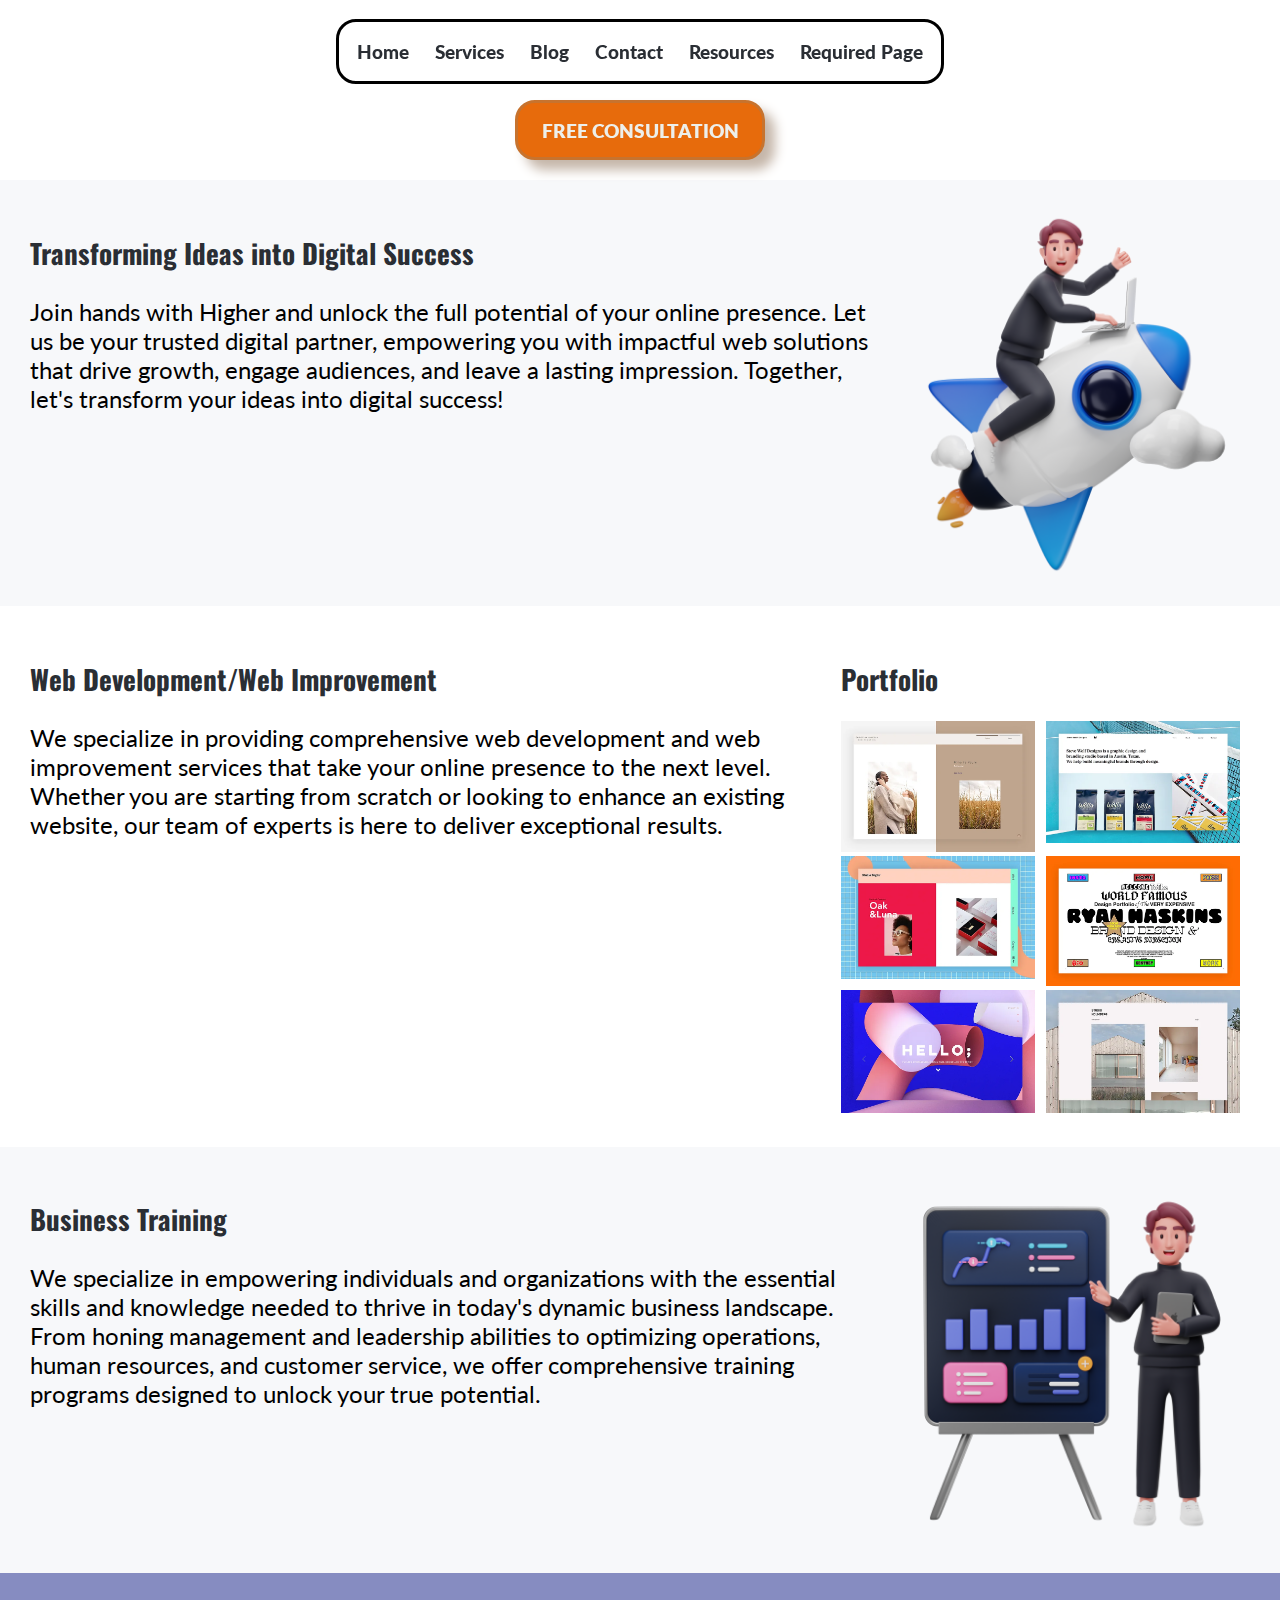
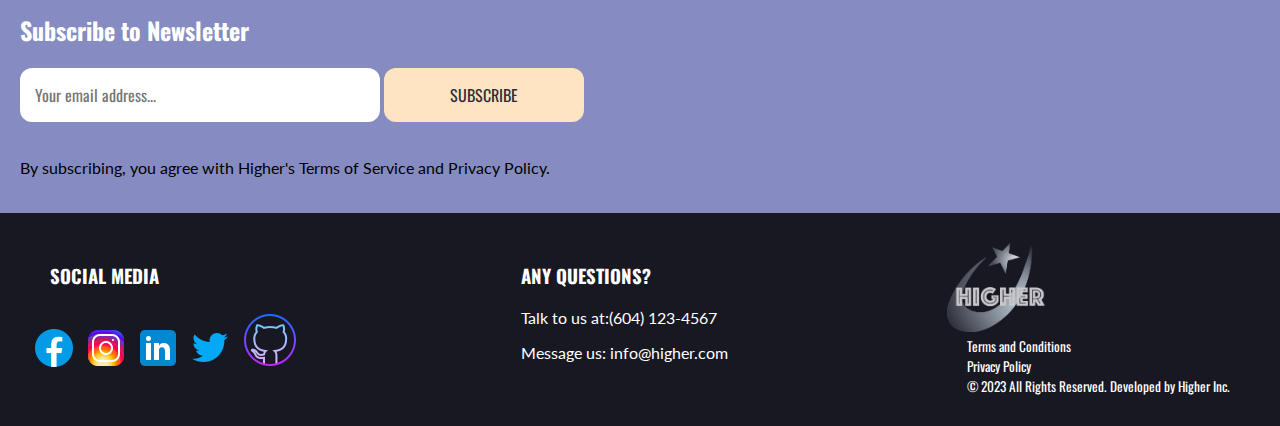
<file: html/index.html>
<!DOCTYPE html>
<html lang="en">
<head>
    <meta charset="UTF-8">
    <meta name="viewport" content="width=device-width, initial-scale=1.0">
    <link rel="preconnect" href="https://fonts.googleapis.com">
    <link rel="preconnect" href="https://fonts.gstatic.com" crossorigin>
    <link href="https://fonts.googleapis.com/css2?family=Lato:wght@300;700;900&family=Oswald:wght@400;500&display=swap" rel="stylesheet">
    <Link rel="stylesheet" href="../css/stylefinal.css">
    <title>Higher - Business Improvement</title>
</head>

<!--
  font-family: 'Lato', sans-serif;
font-family: 'Oswald', sans-serif;
-->

<body>
<header>
    <div id="header-logo">
    <a href="index.html"><img src="../media/logo1.png" alt="company logo" class="logo-pic"> </a>
    <h1>Higher &#9733; For Better Business</h1>
    </div>
  
    <Navbar>
      <ul id="nav">
       <li ><a href="index.html" class="navlink">Home</a></li>
       <li><a href="services.html" class="navlink">Services</a></li>
       <li><a href="blog.html" class="navlink">Blog</a></li>
       <li><a href="contact.html" class="navlink">Contact</a></li>
       <li ><a href="resources.html" class="navlink">Resources</a></li>
       <li ><a href="lorem.html" class="navlink">Required Page</a></li>
       </ul> 
   </Navbar>
   <button class="talk-button">FREE CONSULTATION</button>
</header> 




<section class="content-section">
  <div>
    <h2>Transforming Ideas into Digital Success</h2>
      <p>Join hands with Higher and unlock the full potential of your online presence. Let us be your trusted digital partner, empowering you with impactful web solutions that drive growth, engage audiences, and leave a lasting impression. Together, let's transform your ideas into digital success!</p>
    </div>
      <img src="../media/company-intro.png" id="company-intro" alt="company-intro">
</section>

<section class="content-section section-white">
   <div>
    <h2>Web Development/Web Improvement</h2>
    <p>We specialize in providing comprehensive web development and web improvement services that take your online presence to the next level. Whether you are starting from scratch or looking to enhance an existing website, our team of experts is here to deliver exceptional results.</p>
  </div>
  <div >
    <h2>Portfolio</h2>
    <div id="portfolio-pack">
    <a href="https://www.christinavanessa.com/" target="_blank"><img src="../media/portfolio1.webp" class="portfolio" alt="portfolio1"></a>
    <a href="https://www.stevewolf.co/" target="_blank"><img src="../media/portfolio2.webp" class="portfolio" alt="portfolio2"></a>
    <a href="https://www.studiobgz.com/" target="_blank"><img src="../media/portfolio3.webp" class="portfolio"  alt="portfolio3"></a>
    <a href="https://www.ryanhaskins.com/" target="_blank"><img src="../media/portfolio4.webp" class="portfolio" alt="portfolio4"></a>
    <a href="https://www.lenasteinkuehler.com/" target="_blank"><img src="../media/portfolio5.webp" class="portfolio" alt="portfolio5"></a>
    <a href="https://www.studioholmberg.se/" target="_blank"><img src="../media/portfolio6.webp" class="portfolio" alt="portfolio6"></a>
   </div>
</div>

  </section>
<section class="content-section">
  <div>
    <h2 >Business Training</h2>
    <p>We specialize in empowering individuals and organizations with the essential skills and knowledge needed to thrive in today's dynamic business landscape. From honing management and leadership abilities to optimizing operations, human resources, and customer service, we offer comprehensive training programs designed to unlock your true potential.</p>
  </div>
    <img src="../media/business-training.png" id="business-training" alt="business-training">
</section>

<section id="subscription-section">
  <h2 class="subscription">Subscribe to Newsletter</h2>
  <form action="action_page.php"
  method="POST"
  class="placeholders">
    <div>
          <input  type="text" id="Subscribe" name="Subscribe" placeholder="Your email address..."> 
          <input type="submit" id="submit" value="SUBSCRIBE">
    </div>
  </form>
  <p id="subscription-p">By subscribing, you agree with Higher's Terms of Service and Privacy Policy.</p>
</section>

<footer>
   <div>
    <h3 class="footer-details">SOCIAL MEDIA</h3>  
      <a><img src="../media/facebook-icon.png" alt="facebook-icon"></a>
      <a><img src="../media/ig-icon.png" alt="ig-icon"></a>
      <a><img src="../media/linkedin-icon.png" alt="linkedin-icon"></a>
      <a><img src="../media/twitter-icon.png" alt="twitter-icon"></a>
      <a><img src="../media/github-icon.png" alt="github-icon"></a>
    </div>
    <div>
      <h3 class="footer-details">ANY QUESTIONS?</h3> 
      <p class="footer-details1">Talk to us at:(604) 123-4567</p>
      <p class="footer-details1">Message us: info@higher.com</p>
    </div>
    <div id="footer3">
      <a href="index.html"><img src="../media/footer-logo.png" alt="company logo" class="logo-pic"> </a>
      <small class="footer-details2">Terms and Conditions</small>
      <small class="footer-details2">Privacy Policy</small>
      <small class="footer-details2">&copy; 2023 All Rights Reserved. 
      Developed by Higher Inc.</small>
    </div>
</footer>
</body>


</html>
</file>
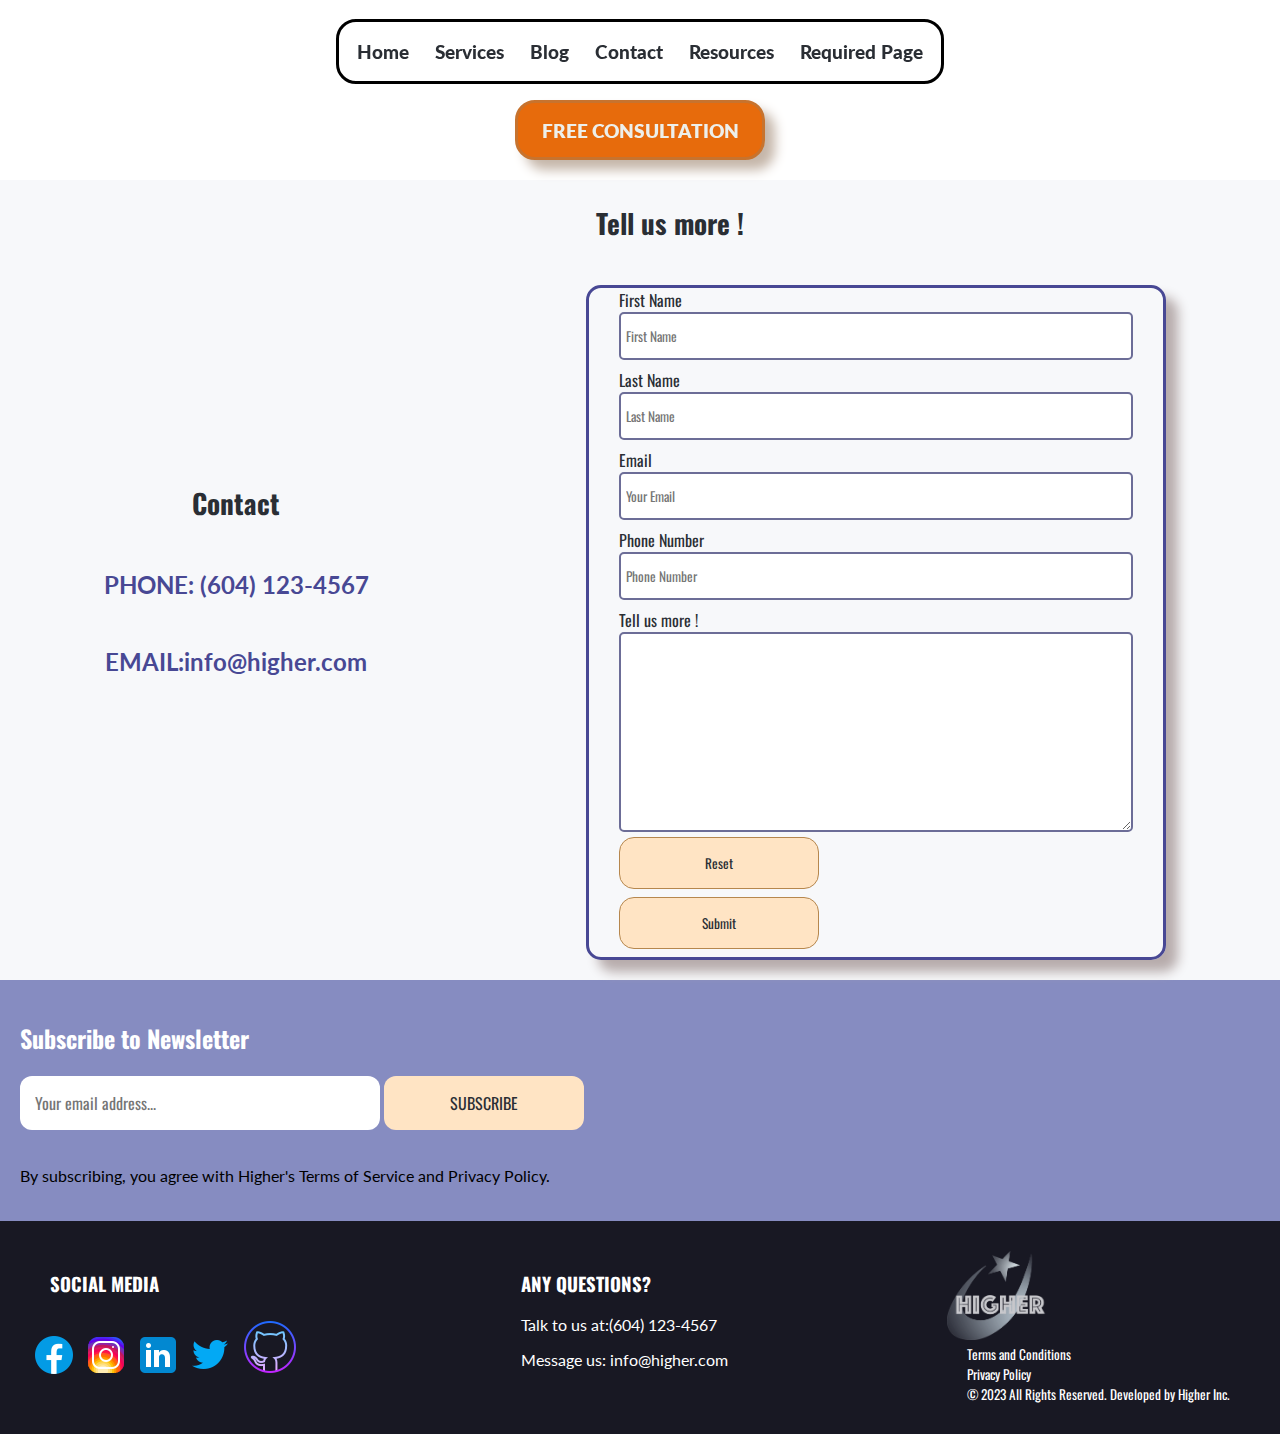
<file: html/contact.html>
<!DOCTYPE html>
<html lang="en">
<head>
    <meta charset="UTF-8">
    <meta name="viewport" content="width=device-width, initial-scale=1.0">
    <link rel="preconnect" href="https://fonts.googleapis.com">
    <link rel="preconnect" href="https://fonts.gstatic.com" crossorigin>
    <link href="https://fonts.googleapis.com/css2?family=Lato:wght@300;700;900&family=Oswald:wght@400;500&display=swap" rel="stylesheet">
    <Link rel="stylesheet" href="../css/stylefinal.css">
    <title>Higher - Business Improvement</title>
</head>

<!--
  font-family: 'Lato', sans-serif;
font-family: 'Oswald', sans-serif;
-->


<header>
    <div id="header-logo">
    <a href="index.html"><img src="../media/logo1.png" alt="company logo" class="logo-pic"> </a>
    <h1>Higher &#9733; For Better Business</h1>
    </div>
  
    <Navbar>
      <ul id="nav">
        <li ><a href="index.html" class="navlink">Home</a></li>
       <li><a href="services.html" class="navlink">Services</a></li>
       <li><a href="blog.html" class="navlink">Blog</a></li>
       <li><a href="contact.html" class="navlink">Contact</a></li>
       <li ><a href="resources.html" class="navlink">Resources</a></li>
       <li ><a href="lorem.html" class="navlink">Required Page</a></li>
       </ul> 
   </Navbar>
   <button class="talk-button">FREE CONSULTATION</button>
</header> 
<body>

<div id="contact-section-all">
<section id="contact-section1" >
  <h2>Contact</h2>
  <p>PHONE: (604) 123-4567</p>
  <p>EMAIL:info@higher.com</p>
</section>

<section id="contact-section2">
<h2 id="contact-h2">Tell us more !</h2>
<form action="action_page.php"
method="POST"
class="placeholders" id="contact-form">

<div class="input-label-group">
  <label for="fname">First Name</label>
  <input type="text" id="fanme" name="fanme" placeholder="First Name" required>
</div>

<div class="input-label-group">
  <label for="lname">Last Name</label>
  <input type="text" id="lanme" name="lanme" placeholder="Last Name" required>
</div>

<div class="input-label-group">
  <label for="email">Email</label>
  <input type="email" id="email" name="email" placeholder="Your Email" required>
</div>

<div class="input-label-group">
  <label for="phone">Phone Number</label>
  <input type="tel" id="phone" name="phone" placeholder="Phone Number" required>
</div>

<div class="input-label-group">
  <label for="content">Tell us more !</label>
  <textarea name="content" id="content"></textarea>
</div>

<div class="input-label-group">
  <input type="reset">
</div>

<div class="input-label-group">
  <input type="submit">
</div>
</div>

</form>
</section>
</div>
    
<section id="subscription-section">
  <h2 class="subscription">Subscribe to Newsletter</h2>
  <form action="action_page.php"
  method="POST"
  class="placeholders">
    <div>
          <input  type="text" id="Subscribe" name="Subscribe" placeholder="Your email address..."> 
          <input type="submit" id="submit"value="SUBSCRIBE">
    </div>
  </form>
  <p id="subscription-p">By subscribing, you agree with Higher's Terms of Service and Privacy Policy.</p>
</section>
  
  <footer>
    <div>
     <h3 class="footer-details">SOCIAL MEDIA</h3>  
       <a><img src="../media/facebook-icon.png" alt="facebook-icon"></a>
       <a><img src="../media/ig-icon.png" alt="ig-icon"></a>
       <a><img src="../media/linkedin-icon.png" alt="linkedin-icon"></a>
       <a><img src="../media/twitter-icon.png" alt="twitter-icon"></a>
       <a><img src="../media/github-icon.png" alt="github-icon"></a>
     </div>
     <div>
       <h3 class="footer-details">ANY QUESTIONS?</h3> 
       <p class="footer-details1">Talk to us at:(604) 123-4567</p>
       <p class="footer-details1">Message us: info@higher.com</p>
     </div>
     <div id="footer3">
       <a href="index.html"><img src="../media/footer-logo.png" alt="company logo" class="logo-pic"> </a>
       <small class="footer-details2">Terms and Conditions</small>
       <small class="footer-details2">Privacy Policy</small>
       <small class="footer-details2">&copy; 2023 All Rights Reserved. 
       Developed by Higher Inc.</small>
     </div>
 </footer>

</body>


</html>
</file>
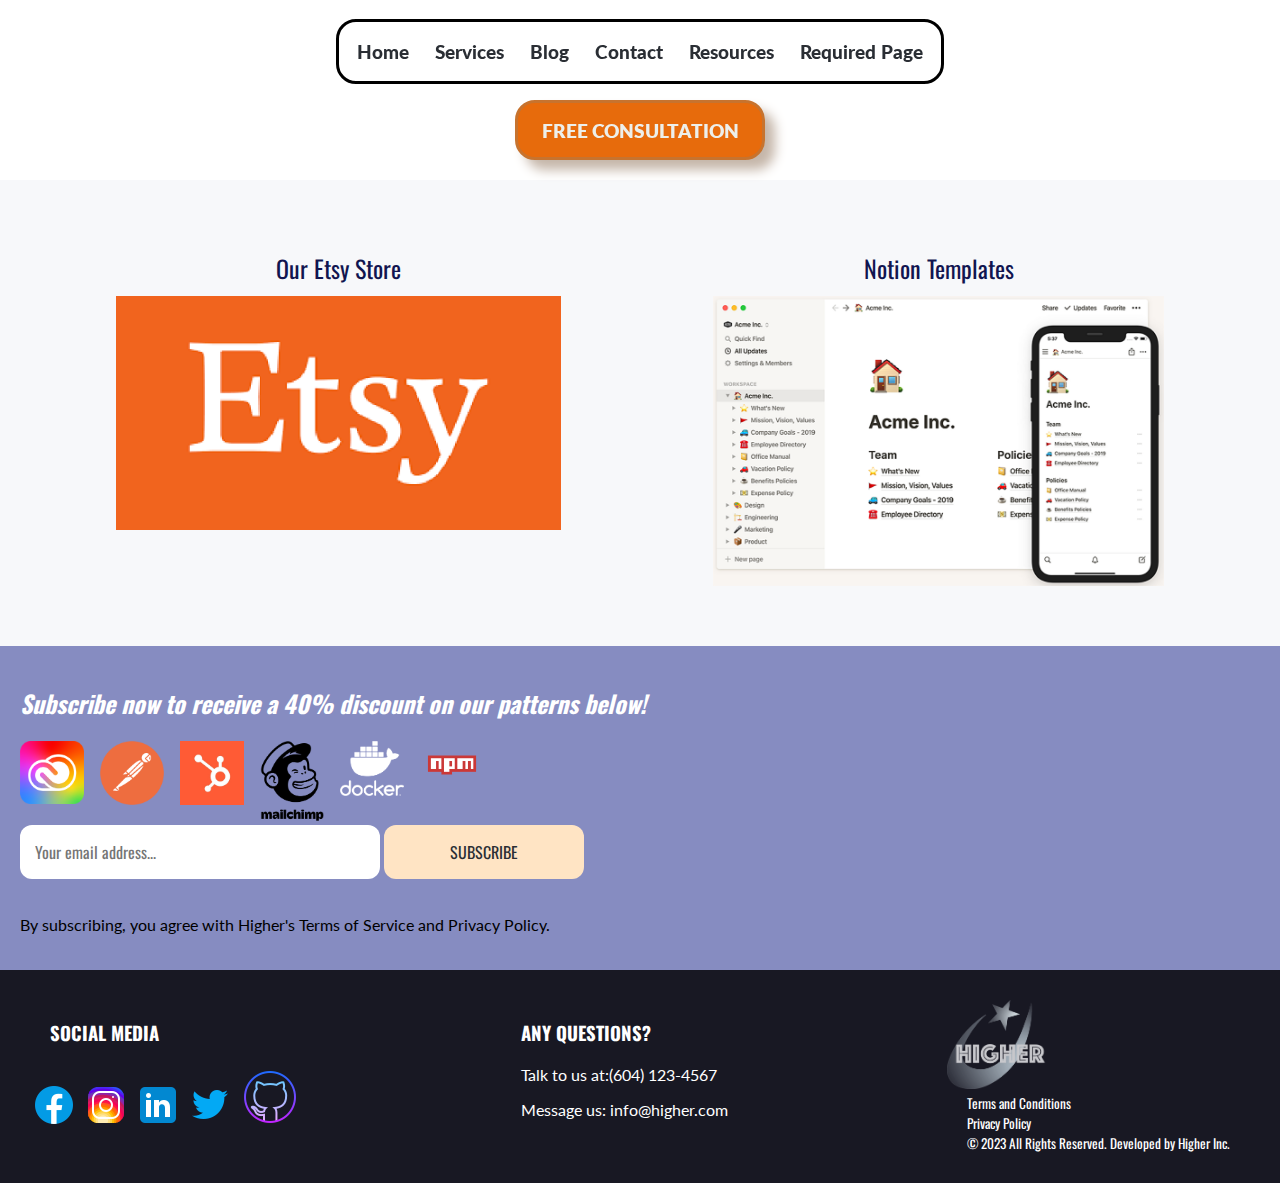
<file: html/resources.html>
<!DOCTYPE html>
<html lang="en">
<head>
    <meta charset="UTF-8">
    <meta name="viewport" content="width=device-width, initial-scale=1.0">
    <link rel="preconnect" href="https://fonts.googleapis.com">
    <link rel="preconnect" href="https://fonts.gstatic.com" crossorigin>
    <link href="https://fonts.googleapis.com/css2?family=Lato:wght@300;700;900&family=Oswald:wght@400;500&display=swap" rel="stylesheet">
    <Link rel="stylesheet" href="../css/stylefinal.css">
    <title>Higher - Business Improvement</title>
</head>

<!--
  font-family: 'Lato', sans-serif;
font-family: 'Oswald', sans-serif;
-->


<header>
    <div id="header-logo">
    <a href="index.html"><img src="../media/logo1.png" alt="company logo" class="logo-pic"> </a>
    <h1>Higher &#9733; For Better Business</h1>
    </div>
  
    <Navbar>
      <ul id="nav">
        <li ><a href="index.html" class="navlink">Home</a></li>
       <li><a href="services.html" class="navlink">Services</a></li>
       <li><a href="blog.html" class="navlink">Blog</a></li>
       <li><a href="contact.html" class="navlink">Contact</a></li>
       <li ><a href="resources.html" class="navlink">Resources</a></li>
       <li ><a href="lorem.html" class="navlink">Required Page</a></li>
       </ul> 
   </Navbar>
   <button class="talk-button">FREE CONSULTATION</button>
</header> 

<body>


<div id="resource-top">
<section class="recources-section">
  <a href="https://www.etsy.com/ca/market/etsy_store" target="_blank" class="resource-link">Our Etsy Store</a>
    <img class="resources-pic" src="../media/etsy.png" alt="etsy">
</section>

<section class="recources-section">
  <a href="https://www.notion.so/" target="_blank" class="resource-link">Notion Templates</a>
  <img class="resources-pic"src="../media/notion.png" alt="notion">
</section>
</div>

<section id="subscription-section">
    <h2 class="subscription"><em>Subscribe now to receive a 40% discount on our patterns below!</em></h2>
    
    <div id="patterns">
    <a href="https://www.adobe.com/" target="_blank"><img class="patterns-pic" src="../media/adobe.png"></a>
    <a href="https://www.postman.com/" target="_blank" ><img class="patterns-pic" src="../media/postman.png"></a>
    <a href="https://www.hubspot.com/homepage" target="_blank" ><img class="patterns-pic" src="../media/hubspot.png"></a>
    <a href="https://mailchimp.com/" target="_blank" ><img class="patterns-pic" src="../media/mailchimp.png"></a>
    <a href="https://www.docker.com/" target="_blank" ><img class="patterns-pic" src="../media/docker.png"></a>
    <a href="https://www.npmjs.com/" target="_blank"><img class="patterns-pic"  src="../media/npm.png"></a>
  </div>

  <form action="action_page.php"
  method="POST"
  class="placeholders">
    <div>
          <input  type="text" id="Subscribe" name="Subscribe" placeholder="Your email address..."> 
          <input type="submit" id="submit"value="SUBSCRIBE">
    </div>
  </form>
  <p id="subscription-p">By subscribing, you agree with Higher's Terms of Service and Privacy Policy.</p>
  </section>
  
  <footer>
    <div>
     <h3 class="footer-details">SOCIAL MEDIA</h3>  
       <a><img src="../media/facebook-icon.png" alt="facebook-icon"></a>
       <a><img src="../media/ig-icon.png" alt="ig-icon"></a>
       <a><img src="../media/linkedin-icon.png" alt="linkedin-icon"></a>
       <a><img src="../media/twitter-icon.png" alt="twitter-icon"></a>
       <a><img src="../media/github-icon.png" alt="github-icon"></a>
     </div>
     <div>
       <h3 class="footer-details">ANY QUESTIONS?</h3> 
       <p class="footer-details1">Talk to us at:(604) 123-4567</p>
       <p class="footer-details1">Message us: info@higher.com</p>
     </div>
     <div id="footer3">
       <a href="index.html"><img src="../media/footer-logo.png" alt="company logo" class="logo-pic"> </a>
       <small class="footer-details2">Terms and Conditions</small>
       <small class="footer-details2">Privacy Policy</small>
       <small class="footer-details2">&copy; 2023 All Rights Reserved. 
       Developed by Higher Inc.</small>
     </div>
 </footer>
</body>


</html>
</file>
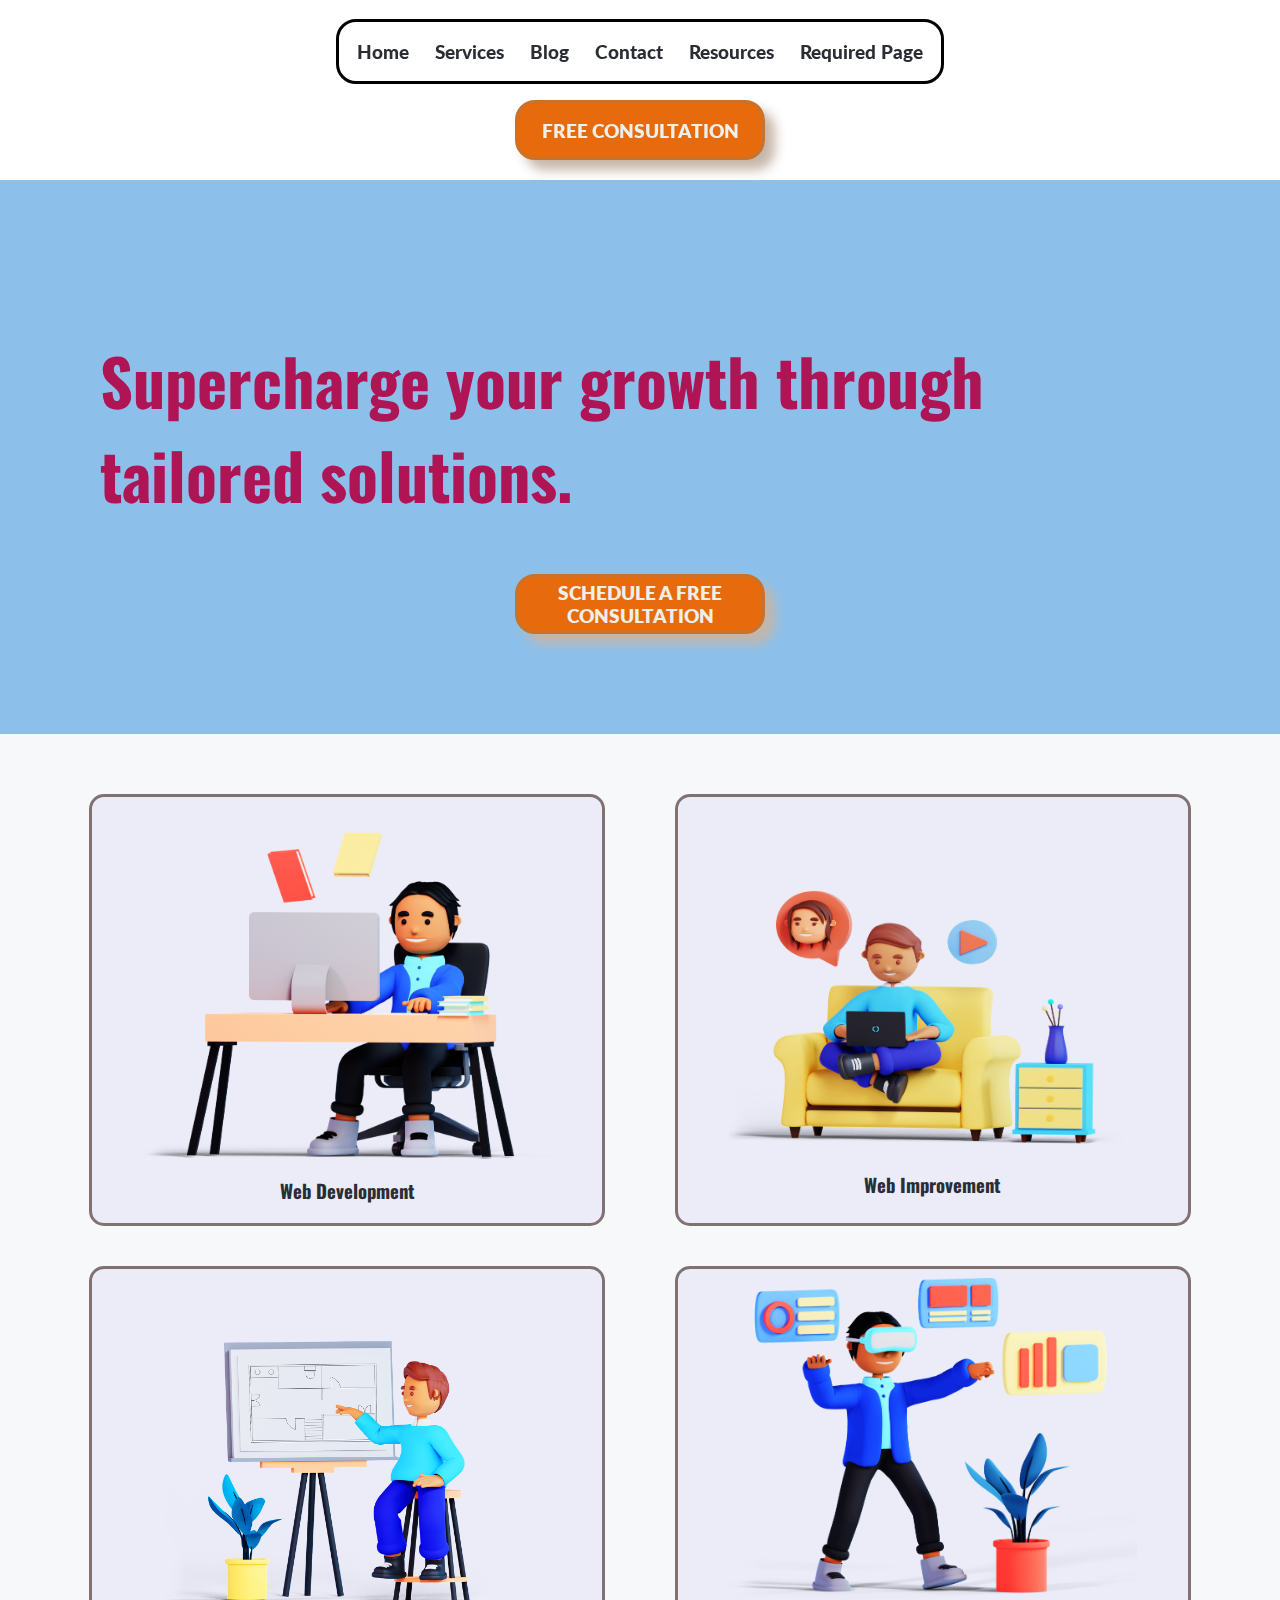
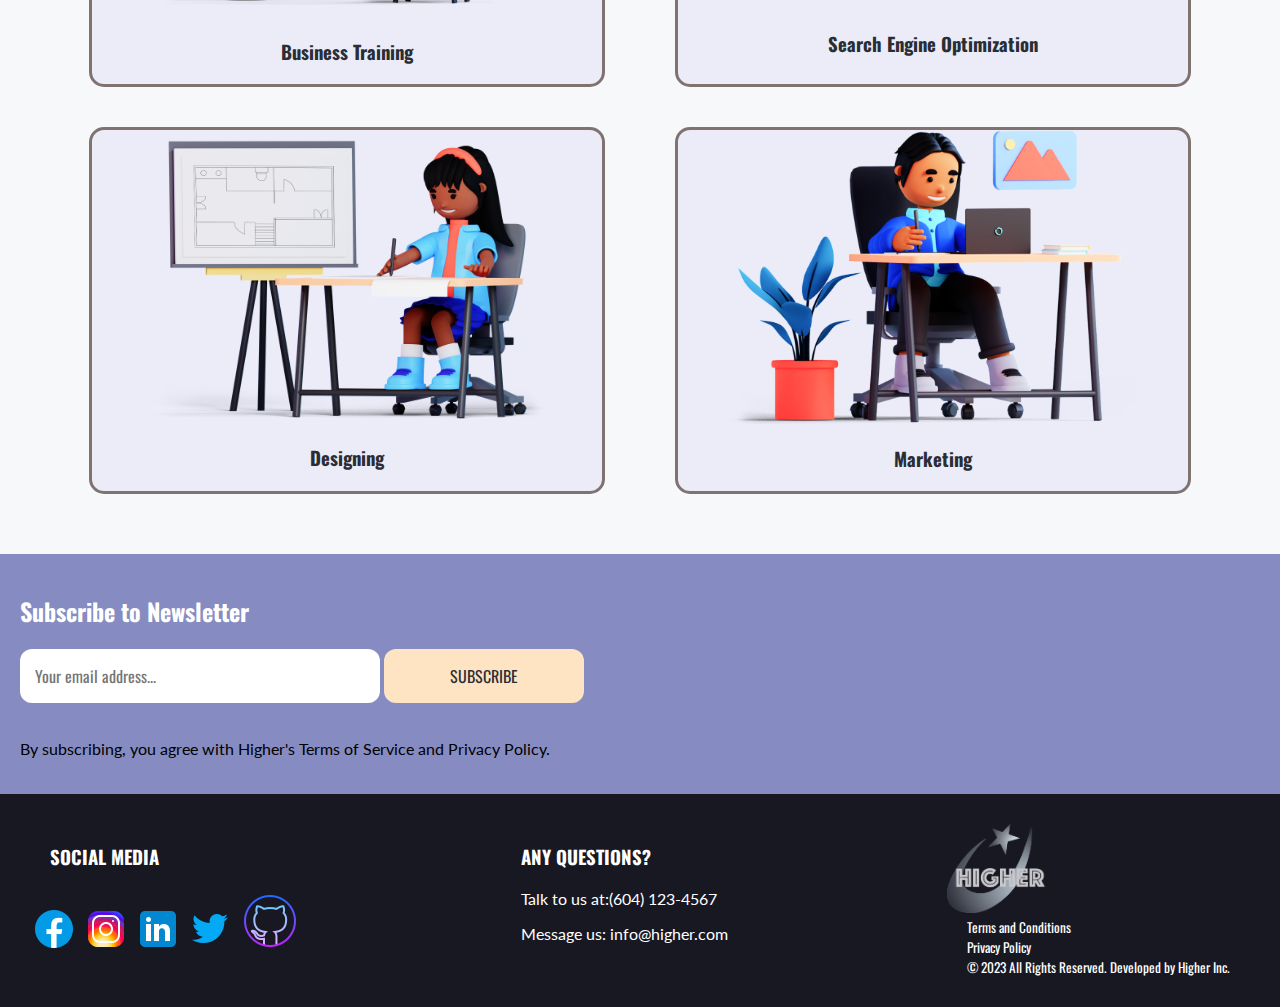
<file: html/services.html>
<!DOCTYPE html>
<html lang="en">
<head>
    <meta charset="UTF-8">
    <meta name="viewport" content="width=device-width, initial-scale=1.0">
    <link rel="preconnect" href="https://fonts.googleapis.com">
    <link rel="preconnect" href="https://fonts.gstatic.com" crossorigin>
    <link href="https://fonts.googleapis.com/css2?family=Lato:wght@300;700;900&family=Oswald:wght@400;500&display=swap" rel="stylesheet">
    <Link rel="stylesheet" href="../css/stylefinal.css">
    <title>Higher - Business Improvement</title>
</head>

<!--
  font-family: 'Lato', sans-serif;
font-family: 'Oswald', sans-serif;
-->


<header>
    <div id="header-logo">
    <a href="index.html"><img src="../media/logo1.png" alt="company logo" class="logo-pic"> </a>
    <h1>Higher &#9733; For Better Business</h1>
    </div>
  
    <Navbar>
      <ul id="nav">
        <li ><a href="index.html" class="navlink">Home</a></li>
       <li><a href="services.html" class="navlink">Services</a></li>
       <li><a href="blog.html" class="navlink">Blog</a></li>
       <li><a href="contact.html" class="navlink">Contact</a></li>
       <li ><a href="resources.html" class="navlink">Resources</a></li>
       <li ><a href="lorem.html" class="navlink">Required Page</a></li>
       </ul> 
   </Navbar>
   <button class="talk-button">FREE CONSULTATION</button>
</header> 

<body>
<section id="consulation-banner">
    <h2 id="banner-h2">Supercharge your growth through tailored solutions.</h2>
    <button class="talk-button">SCHEDULE A FREE CONSULTATION</button>
</section>



<section id="service-section">
<article>
    <img src="../media/web-development.png" class="service-pics" alt="web-development">
    <h3>Web Development</h3>
</article>
<article>
    <img src="../media/web-improvement.png"  class="service-pics" alt="web-improvement">
    <h3>Web Improvement</h3>
</article>
<article>
    <img src="../media/business-training-service.png"  class="service-pics"  alt="business-training-service">
    <h3>Business Training</h3>
</article>
<article>
    <img src="../media/search-engine-optimization.png" class="service-pics"  alt="search-engine-optimization">
    <h3>Search Engine Optimization</h3>
</article>
<article>
    <img src="../media/designing.png" class="service-pics"  alt="DEsigning">
    <h3>Designing</h3>
</article>
<article>
    <img src="../media/marketing.png"  class="service-pics" alt="marketing">
    <h3>Marketing</h3>
</article>
</section>

<section id="subscription-section">
  <h2 class="subscription">Subscribe to Newsletter</h2>
  <form action="action_page.php"
  method="POST"
  class="placeholders">
    <div>
          <input  type="text" id="Subscribe" name="Subscribe" placeholder="Your email address..."> 
          <input type="submit" id="submit"value="SUBSCRIBE">
    </div>
  </form>
  <p id="subscription-p">By subscribing, you agree with Higher's Terms of Service and Privacy Policy.</p>
</section>
  
  <footer>
    <div>
     <h3 class="footer-details">SOCIAL MEDIA</h3>  
       <a><img src="../media/facebook-icon.png" alt="facebook-icon"></a>
       <a><img src="../media/ig-icon.png" alt="ig-icon"></a>
       <a><img src="../media/linkedin-icon.png" alt="linkedin-icon"></a>
       <a><img src="../media/twitter-icon.png" alt="twitter-icon"></a>
       <a><img src="../media/github-icon.png" alt="github-icon"></a>
     </div>
     <div>
       <h3 class="footer-details">ANY QUESTIONS?</h3> 
       <p class="footer-details1">Talk to us at:(604) 123-4567</p>
       <p class="footer-details1">Message us: info@higher.com</p>
     </div>
     <div id="footer3">
       <a href="index.html"><img src="../media/footer-logo.png" alt="company logo" class="logo-pic"> </a>
       <small class="footer-details2">Terms and Conditions</small>
       <small class="footer-details2">Privacy Policy</small>
       <small class="footer-details2">&copy; 2023 All Rights Reserved. 
       Developed by Higher Inc.</small>
     </div>
 </footer>
</body>


</html>
</file>
<file: css/stylefinal.css>
*, *:before,*:after {
    box-sizing: inherit;
}

html{
    box-sizing: border-box;
    background-color:rgb(247, 248, 250);
    }
body{
    margin: 0;
}
    h1{
        font-family:'Oswald', sans-serif;
        font-size: 2em; 
        color:#2a2e34;
    }

    h2, h3, h4, label, input,small{
        font-family:'Oswald', sans-serif;
        color:#2a2e34;
    }
    
    p{
    font-family: 'Lato', sans-serif;
    font-size: 1em;
    }
/*Home page---------------------------------------*/
 /*header and navbar*/   
#header-logo{
        display: flex;
        align-items: center;
        padding-left: 30px;
    }
 .logo-pic{
        width: 120px;
        height: auto;
    }
 ul,li,a{
        list-style-type: none;
        text-decoration: none;     
    }

 .navlink{
        display: flex;
        margin:2px;
        padding: 8px 100px;
        border: solid black ;
        border-radius: 15px;
        font-family: 'Lato', sans-serif;
        font-weight: 900;
        font-size: 1.2em;
        color:#2a2e34;
           
    }
    #nav{
        display: flex;
        flex-direction: column; 
        justify-content: space-between;  
        padding:0px 20px;
    }

    .talk-button{
        height: 60px;
        width: 250px;
        font-family: 'Lato', sans-serif;
        font-weight: 800;
        font-size: 1.2em;
        border: solid rgb(199, 115, 46) 3px;
        border-radius: 20px;
        background-color: rgb(231, 107, 12);
        color: rgb(237, 239, 235);
        box-shadow: 10px 10px 12px rgb(197, 182, 169);
    }

    header{
        display: flex;
        flex-direction: column;
        align-items: center;
        background-color: white;
        
      }

      a:hover:focus{
        background-color: #77b1f0;
        border-radius: 15px;
      }

      .talk-button:hover:focus{
        background-color: #77b1f0;
        border-radius: 15px;
      }


/* section with contents*/
.content-section{
    display: flex;
    flex-direction: column;
    padding: 20px;
}


#company-intro,#business-training{
    width: 60%;
    height: auto;
} 

.section-white{
    background-color: white;
}

.portfolio{
    width: 95%;
    height: auto; 
}



/*subscription section*/
#subscription-section{
    background-color: rgb(134, 140, 193);
    padding: 20px;
   
}
.subscription{
    color: white;
    font-size: 1.5em;
    
    
}

#Subscribe {
    padding: 15px;
    padding-right: 180px;
    border: white;
    border-radius: 12px;
    font-size: 1em;
    margin-bottom: 20px;
}
#submit{
    padding: 15px 20px;
    border: white;
    border-radius: 12px;
    font-size: 1em;
}


/*footer*/
footer{
    background-color: #181823;
    padding: 30px ;
    display: flex;
    flex-direction: column;

    
}



.footer-details, .footer-details1, .footer-details2{
    color: white;
    padding: 0px 20px;
}

#footer3{
    display: flex;
    flex-direction: column;
    justify-content:end;
}


/*services page---------------------------------------------------*/
.service-pics{
    width: 80%;
    height: auto;
}

article{
    background-color: rgba(188, 191, 241, 0.2);
    display: flex;
    flex-direction: column;
    justify-content: space-evenly;
    align-items: center;
    border: solid rgb(129, 114, 114) 3px;
    border-radius: 15px;
    margin: 20px;
}

#service-section{
    display: flex;
    flex-direction: column;

}

/*consulation banner*/
#consulation-banner{
display: flex;
flex-direction: column;
align-items: center;
padding: 50px;
background-color: rgb(140, 192, 235);
margin: auto;
}

#banner-h2{
    padding-left: 40px;
    font-size: 2em;
    color: rgb(175, 20, 85);
}
/*blog page---------------------------------------------------*/
.blog-pics{
    width: 100%;
    height: auto;
}
#blog-section1{
    display: flex;
    flex-direction: column;
    justify-content: space-between;
}

.blog-article{
    display: flex;
    border: none;
    background-color: white;
    padding: 20px;
}

.blog-link{
    font-family: 'Oswald', sans-serif;
    font-size: 1.3em;
}

#blog-h2, #blog-h2-2{
    padding-left: 40px;
}

/*contact page----------------------------*/
#contact-section1{
    display: flex;
    flex-direction: column;
    align-items: center;
    font-weight: 700;
    color: #484894;
}
#contact-section2{
    display: flex;
    flex-direction: column;
    align-items: stretch;
}

#contact-form{
    margin: 10px;
    border:solid  #484894;
    border-radius: 15px;
    box-shadow: 12px 12px 12px rgb(183, 172, 172);
    margin: 20px 10px;
}

#contact-h2{
  padding-left: 20px;  
}  
   

.input-label-group{      
    margin-bottom:5px;
    display: flex;
    flex-direction: column;
    align-self: center;
    padding: 0px 30px;}

.input-label-group input{
    border: solid rgb(108, 109, 151) 2px;      
        border-radius: 5px;    
        padding:12px 5px;
        margin-bottom:3px;}

.input-label-group label{
    font-family: 'Oswald', sans-serif;
    
}
textarea{
    border: solid rgb(108, 109, 151) 2px;      
    border-radius: 5px; 
    width:100%;         
    min-height:200px; 
}

input[type='submit'], input[type='reset']{
        background-color:bisque;
        border: solid rgb(182, 135, 78) 1px;      
        border-radius: 15px; 
        width: 200px;
        padding:15px;
    }

/*resources page------------------------------*/
.recources-section{
    display: flex;
    flex-direction: column;
    align-items: center;
    margin: 20px;
 
    }

.resource-link{
    font-family: 'Oswald', sans-serif;
    font-size: 1.5em;
    margin:10px;
    color: rgb(17, 21, 80);
}


#patterns{
    display: flex;
    flex-direction: row;}

.resources-pic{
    width: 80%;
    height: auto;
}
.patterns-pic{
    width: 80%;
    max-width: 80px;
    height: auto;
}

/*required page----------------------------*/

.required-section{
    display: flex;
    flex-direction: column;
    justify-content: center;
    padding: 0px 40px;
}

.article-image{
    width: 100%;
    height: auto;
}

li{
    font-family: 'Courier New', Courier, monospace;
}

blockquote{
    border:solid #a83392 2px;
    border-radius: 15px;
    padding: 20px;
}

code{
    font-family: 'Courier New', Courier, monospace;
    font-weight: 700;
    color: #a83392 ;
}

table{
    background-color: #e8b5df;
    border-radius: 15px;
}

.table-color1{
    background-color:  #d174c3;
}

.table-color1{
    background-color:  #b587ae;
}
/* 1st media --------------------------------------------------*/
@media screen and ( min-width:800px ){
   
header{
        display: flex;
        justify-content: space-around;
        align-items:center;
        background-color: white;
        position: sticky;
        top: 0;
        padding-bottom: 20px;
      }
    
#header-logo{
    margin-top: -90px;
}
      
      Navbar{
          display: flex;
          justify-content:space-around;
          margin: 0px 30px;

      }
      
      #nav{
          display: flex;
          flex-direction: row; 
          justify-content: space-between;  
          padding: 5px;
          border: solid black 3px;
          border-radius: 20px; 
      }
      .navlink{
          margin: 5px;
          padding: 8px;
          border: hidden;
          font-family: 'Lato', sans-serif;
          font-weight: 900;
          font-size: 1.2em;
          color:#2a2e34;
}

.content-section{
    display: flex;
    flex-direction: row;
    padding: 30px;
}

#company-intro, #business-training{
    width: 30%;
    height: auto;
}
h2{
    font-size: 1.7em ;
}

p{
    font-size: 1.5em;
}

#portfolio-pack{
    display: grid;
    grid-template-columns: 1fr 1fr;

}
#subscription-p{
    font-size: 1em;
}
.footer-details1{
    font-size: 1em;
}

footer{
    flex-direction: row;
    justify-content: space-between;
   
}



#service-section{
    display: flex;
    justify-content: space-evenly;
    flex-direction: row;
    flex-wrap: wrap;
    padding: 40px;
}

article{
    width: 43%;
}


#consulation-banner{
    display: flex;
    flex-direction: column;
    align-items: center;
    padding: 100px;
    background-color: rgb(140, 192, 235);
    margin: auto;
    }
    
    #banner-h2{
        padding-left: 0px;
        font-size: 4em;
        color: rgb(175, 20, 85);
    }
/*blog page-----------------------------------*/
#blog-section1{
display: flex;
flex-direction: row;
    }

#blog-section2{
        display: flex;
        flex-direction: row;
        flex-wrap: wrap;
        justify-content: space-around;
            }
.blog-article{
                width: 28%;
            } 

/*recource page---------------------*/
#resource-top{
    display: flex;
    justify-content: space-between;
    margin: 40px;
}

#contact-section-all{
    display: flex;
    justify-content: space-around;
    align-items: center;
}

#contact-section2{
    width: 60%;
    max-width:600px ;
}
.required-section{
    padding: 0px 80px;
}

}


/* 2nd media --------------------------------------------------*/
@media ( min-width:1400px ){
  
    header{
        display: flex;
        flex-direction: row;
        justify-content: space-evenly;
        align-items: center;
        background-color: white;
        position: sticky;
        top: 0;
        padding-bottom: 0px;
      }
      
      Navbar{
          display: flex;
          justify-content: space-evenly;
          gap:30%;   
  
      }
      
      #nav{
          display: flex;
          flex-direction: row; 
          justify-content: space-between;  
          padding: 5px;
          border: solid black 3px;
          border-radius: 20px; 
      }
      .navlink{
          margin: 10px;
          padding: 8px;
          border: hidden;
          font-family: 'Lato', sans-serif;
          font-weight: 900;
          font-size: 1.2em;
          color:#2a2e34;

}
#header-logo{
    margin-top: 0;
}
h2{
    font-size: 1.8em;
}
p{
    font-size: 1.6em;
}

.content-section{
    align-items: center;
    width: 80%;
    margin: auto;
}
#portfolio-pack{
    display: grid;
    grid-template-columns: 1fr 1fr 1fr;

}

article{
    width: 30%;
}

.blog-article{
    width: 100%;
} 


#blog-section2{
    display:grid;
    grid-template-columns: repeat(3, minmax(0, 1fr));
    grid-auto-rows: auto;
    grid-auto-columns: minmax(0, auto);
    overflow: hidden;
    grid-gap:30px;
    margin: 40px 200px;
    
}

#grid-item1{
    grid-column: 1 / 3;
    grid-row: 1;
  }
  #grid-item2 {
    grid-column: 3/5;
    grid-row: 1 / 3;
}

#blog5{
    object-fit: cover;
    width: 100%;
}

  #grid-item4{
    grid-column: 2/3;
    grid-row: 2/4;
  }

  .required-section{
    padding: 0px 150px;
}
.article-image{
    width: 60%;
    margin: auto;
}

}
</file>
